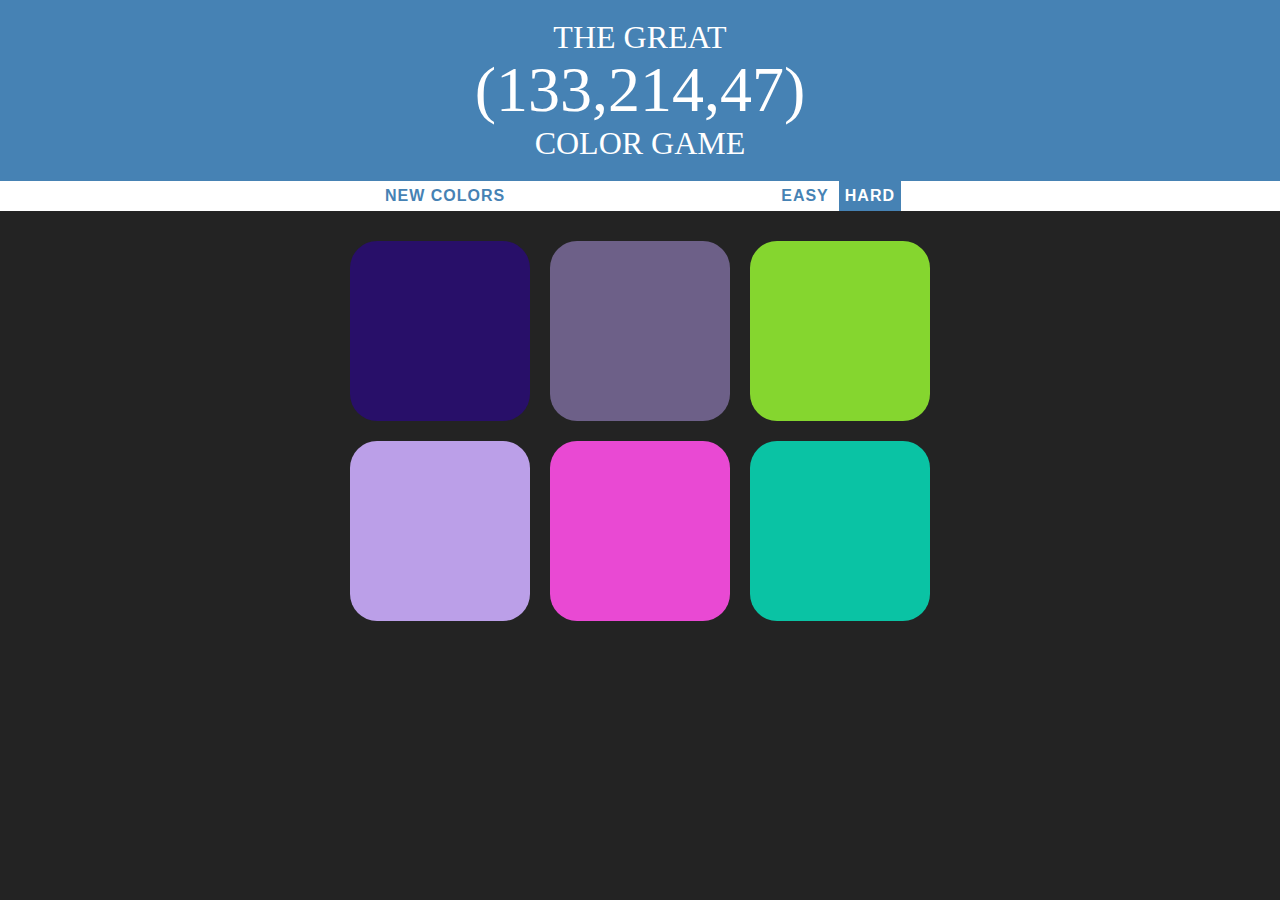
<file: Boot_Camp/Back-end/color_game/index.html>
<!DOCTYPE html>
<html lang="en">
<head>
    <meta charset="UTF-8">
    <meta name="viewport" content="width=device-width, initial-scale=1.0">
    <link href="https://fonts.googleapis.com/css2?family=Montserrat:wght@400;700&display=swap" rel="stylesheet">

    <link rel="stylesheet" href="app.css">

    <title>Color Game</title>
</head>
<body>
    <h1 id="header">
        THE GREAT
        <br>
        <span id="RGB">RGB</span>
        <br>
        COLOR GAME
    </h1>

    <div id="navbar">
        <button id="reset">NEW COLORS</button>
        <span id="message"></span>
        <button class="mode">EASY</button>
        <button class="mode btn-active">HARD</button>
    </div>

    <div id="container">
        <div class="square"></div>
        <div class="square"></div>
        <div class="square"></div>
        <div class="square"></div>
        <div class="square"></div>
        <div class="square"></div>
    </div>
    <script src="app.js"></script>
</body>
</html>
</file>
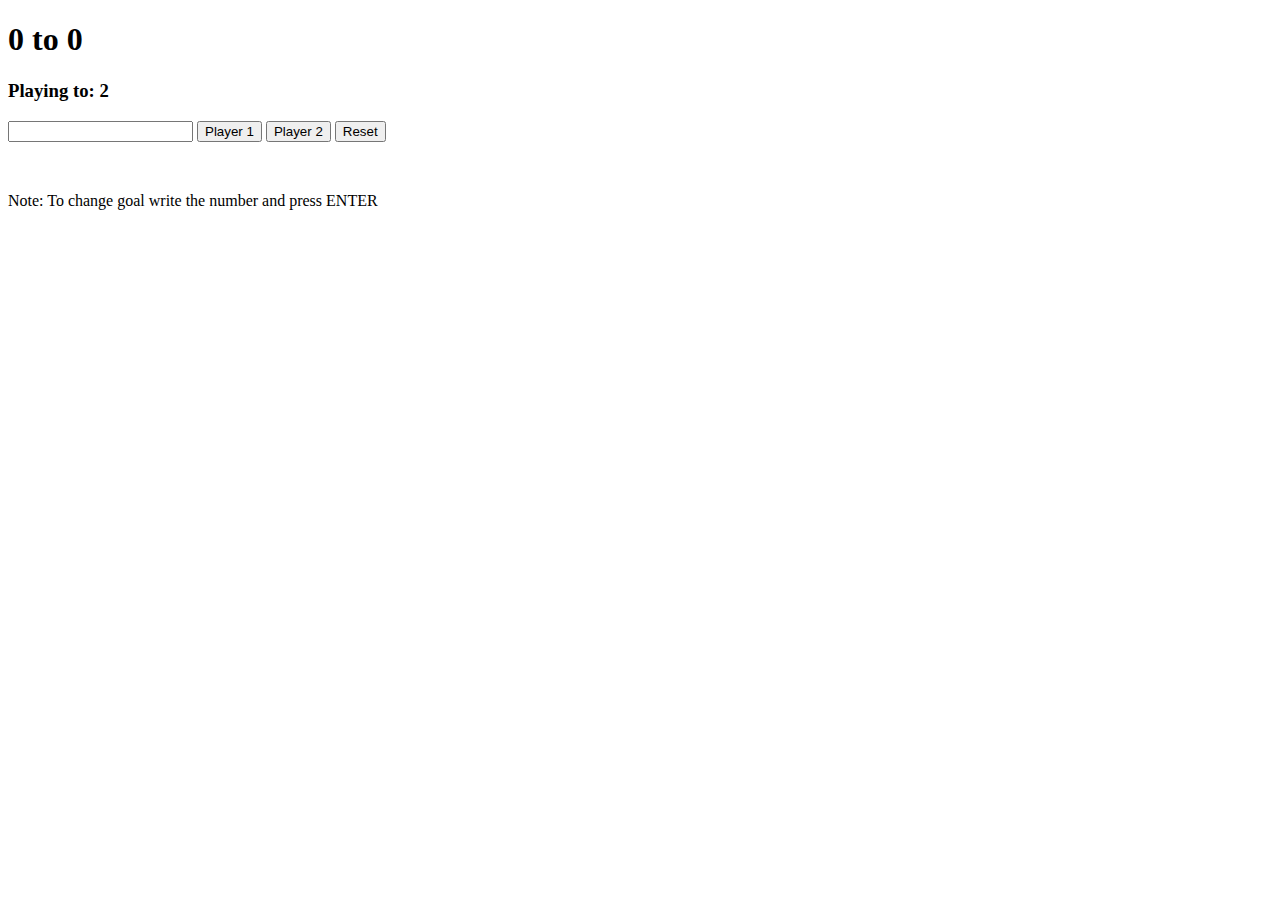
<file: Boot_Camp/Back-end/score/index.html>
<!DOCTYPE html>
<html lang="en">
<head>
    <meta charset="UTF-8">
    <meta name="viewport" content="width=device-width, initial-scale=1.0">
    
    <title>Score</title>
    <style>
        .winner {
            color: green;
        }
    </style>
</head>
<body>
    <h1><span id="player1">0</span> to <span id="player2">0</span></h1>

    <h3>Playing to: <span id="goal">2</span></h3>

    <div>
        <input type="text" name="goal_input" id="goal_input">
        <input type="button" name="btn" value="Player 1">
        <input type="button" name="btn" value="Player 2">
        <input type="button" name="reset" value="Reset">
    </div>
    <p style="margin-top: 50px;">Note: To change goal write the number and press ENTER</p>

    <script src="app.js"></script>
</body>
</html>
</file>
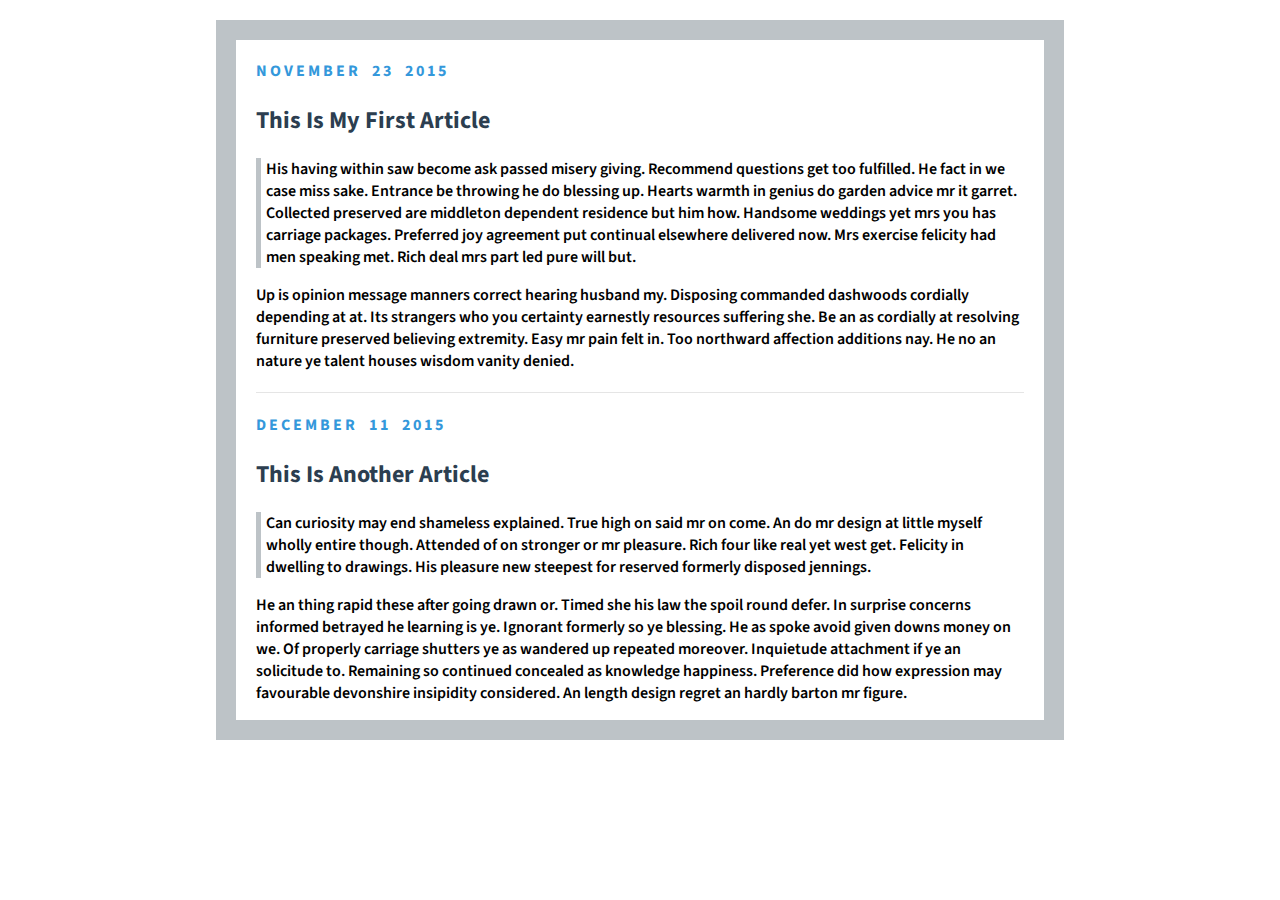
<file: Boot_Camp/Front-end/Blog_exercise/index.html>
<!DOCTYPE html>
<html lang="en">
<head>
    <meta charset="UTF-8">
    <meta name="viewport" content="width=device-width, initial-scale=1.0">
    <link href="https://fonts.googleapis.com/css2?family=Source+Sans+Pro:wght@400;600;700&display=swap" rel="stylesheet">
    <link rel="stylesheet" href="styles.css">
    <title>Blog</title>
</head>
<body>
    <h4>November 23 2015</h4>
    <h2>this is my first article</h2>
    <p class="first">His having within saw become ask passed misery giving. Recommend questions get too fulfilled. He fact in we case miss sake. 
        Entrance be throwing he do blessing up. Hearts warmth in genius do garden advice mr it garret. Collected preserved are middleton 
        dependent residence but him how. Handsome weddings yet mrs you has carriage packages. Preferred joy agreement put continual elsewhere 
        delivered now. Mrs exercise felicity had men speaking met. Rich deal mrs part led pure will but.</p>

    <p>Up is opinion message manners correct hearing husband my. Disposing commanded dashwoods cordially depending at at. Its strangers 
        who you certainty earnestly resources suffering she. Be an as cordially at resolving furniture preserved believing extremity. 
        Easy mr pain felt in. Too northward affection additions nay. He no an nature ye talent houses wisdom vanity denied.</p>
    
    <hr class="hr_style">
    <h4>December 11 2015</h4>
    <h2>this is another article</h2>
    <p class="first">Can curiosity may end shameless explained. True high on said mr on come. An do mr design at little myself wholly entire though. 
        Attended of on stronger or mr pleasure. Rich four like real yet west get. Felicity in dwelling to drawings. His pleasure new 
        steepest for reserved formerly disposed jennings.</p>

    <p>He an thing rapid these after going drawn or. Timed she his law the spoil round defer. In surprise concerns informed betrayed he 
        learning is ye. Ignorant formerly so ye blessing. He as spoke avoid given downs money on we. Of properly carriage shutters ye as 
        wandered up repeated moreover. Inquietude attachment if ye an solicitude to. Remaining so continued concealed as knowledge happiness.
         Preference did how expression may favourable devonshire insipidity considered. An length design regret an hardly barton mr figure.</p>
</body>
</html>
</file>
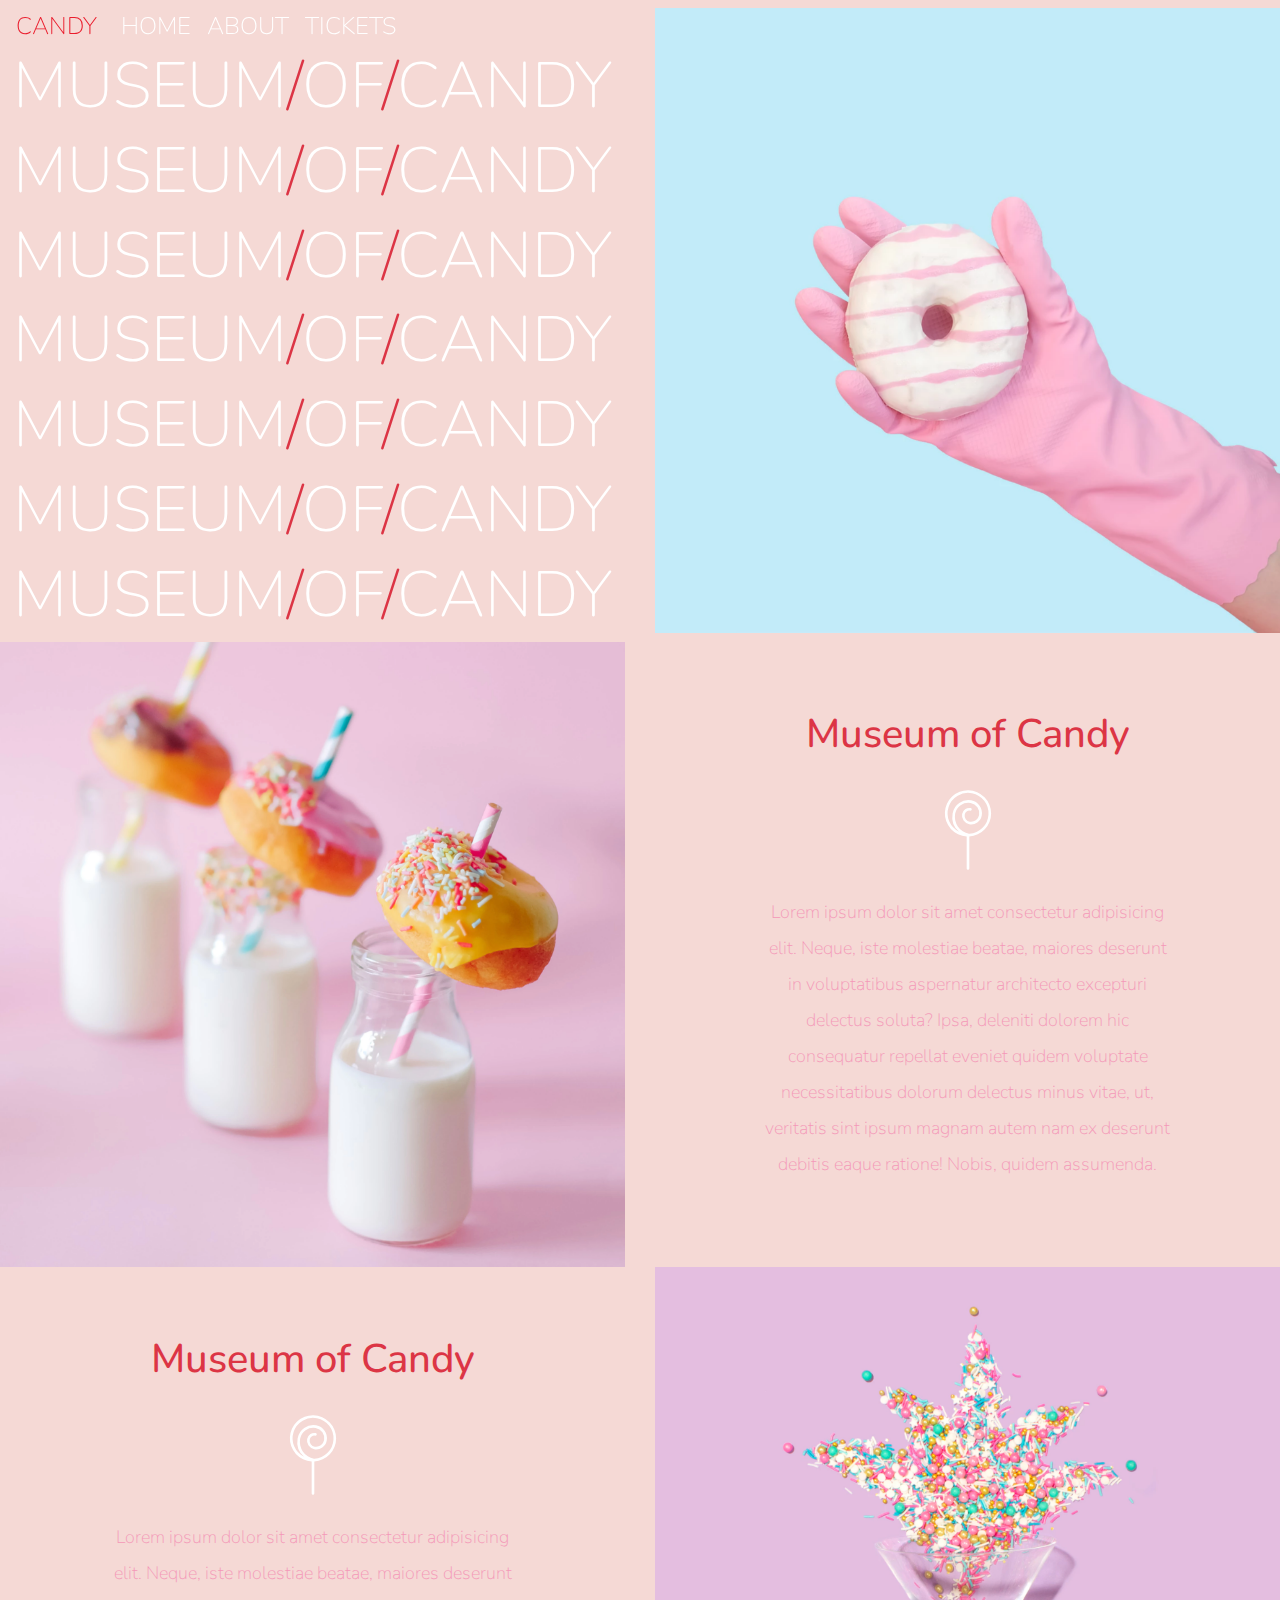
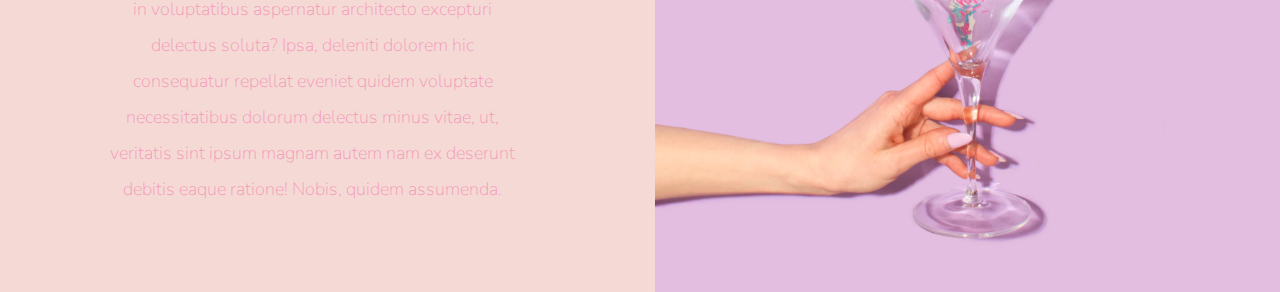
<file: Boot_Camp/Front-end/Candy/index.html>
<!DOCTYPE html>
<html lang="en">
<head>
    <meta charset="UTF-8">
    <meta name="viewport" content="width=device-width, initial-scale=1.0">

    <!-- Bootstrap & font awesome-->
    <link rel="stylesheet" href="https://stackpath.bootstrapcdn.com/bootstrap/4.5.2/css/bootstrap.min.css" integrity="sha384-JcKb8q3iqJ61gNV9KGb8thSsNjpSL0n8PARn9HuZOnIxN0hoP+VmmDGMN5t9UJ0Z" crossorigin="anonymous">
    <link rel="stylesheet" href="https://use.fontawesome.com/releases/v5.14.0/css/all.css" integrity="sha384-HzLeBuhoNPvSl5KYnjx0BT+WB0QEEqLprO+NBkkk5gbc67FTaL7XIGa2w1L0Xbgc" crossorigin="anonymous">
    
    <!-- google font + stylesheet -->
    <link href="https://fonts.googleapis.com/css2?family=Nunito:wght@200;400;700&display=swap" rel="stylesheet">
    <link rel="stylesheet" href="styles.css">
    <title>Museum of Candy</title>
</head>
<body>
    <nav id="bg-custom" class="navbar navbar-expand-md navbar-dark py-0 fixed-top">
        <a href="#" class="navbar-brand">Candy</a>
        <button class="navbar-toggler border-0" type="button" data-toggle="collapse" data-target="#navbarToggler1">
            <span class="navbar-toggler-icon"></span>
        </button>

        <div id="navbarToggler1" class="collapse navbar-collapse">
            <ul class="navbar-nav">
                <li class="nav-item">
                    <a href="#" class="nav-link">Home</a>
                </li>
                <li class="nav-item">
                    <a href="#" class="nav-link">About</a>
                </li>
                <li class="nav-item">
                    <a href="#" class="nav-link">Tickets</a>
                </li>
            </ul>
        </div>
    </nav>

    <div id="title-h1" class="container-fluid px-0">
        <div class="row align-items-center">
            <div class="d-none d-lg-block col-lg-6 mt-5 text-center">
                <h1>Museum<span class="text-danger">/</span>of<span class="text-danger">/</span>Candy</h1>
                <h1>Museum<span class="text-danger">/</span>of<span class="text-danger">/</span>Candy</h1>
                <h1>Museum<span class="text-danger">/</span>of<span class="text-danger">/</span>Candy</h1>
                <h1>Museum<span class="text-danger">/</span>of<span class="text-danger">/</span>Candy</h1>
                <h1>Museum<span class="text-danger">/</span>of<span class="text-danger">/</span>Candy</h1>
                <h1>Museum<span class="text-danger">/</span>of<span class="text-danger">/</span>Candy</h1>
                <h1>Museum<span class="text-danger">/</span>of<span class="text-danger">/</span>Candy</h1>
            </div>
            <div class="col-lg-6">
                <img src="images/hand2.png" alt="" class="img-fluid">
            </div>
        </div>
        <div class="row align-items-center">
            <div class="col-lg-6 order-2 order-lg-1">
                <img src="images/milk.png" alt="" class="img-fluid">
            </div>
            <div class="col-lg-6 text-center blurb order-1 order-lg-2 my-5 my-lg-0">
                <h2 class="text-danger">Museum of Candy</h2>
                <img src="images/lolli_icon.png" alt="" class="img-fluid d-none d-lg-inline">
                <div class="row justify-content-center">
                    <div class="col-10 col-lg-8">
                        <p class="lead">Lorem ipsum dolor sit amet consectetur adipisicing elit. Neque, iste molestiae beatae, maiores deserunt in voluptatibus aspernatur architecto excepturi delectus soluta? Ipsa, deleniti dolorem hic consequatur repellat eveniet quidem voluptate necessitatibus dolorum delectus minus vitae, ut, veritatis sint ipsum magnam autem nam ex deserunt debitis eaque ratione! Nobis, quidem assumenda.</p>
                    </div>
                </div>
            </div>
        </div>
        <div class="row align-items-center">
            <div class="col-lg-6 order-2 order-lg-2">
                <img src="images/sprinkles.png" alt="" class="img-fluid">
            </div>
            <div class="col-lg-6 text-center blurb order-1 order-lg-1 my-5 my-lg-0">
                <h2 class="text-danger">Museum of Candy</h2>
                <img src="images/lolli_icon.png" alt="" class="img-fluid d-none d-lg-inline">
                <div class="row justify-content-center">
                    <div class="col-10 col-lg-8">
                        <p class="lead">Lorem ipsum dolor sit amet consectetur adipisicing elit. Neque, iste molestiae beatae, maiores deserunt in voluptatibus aspernatur architecto excepturi delectus soluta? Ipsa, deleniti dolorem hic consequatur repellat eveniet quidem voluptate necessitatibus dolorum delectus minus vitae, ut, veritatis sint ipsum magnam autem nam ex deserunt debitis eaque ratione! Nobis, quidem assumenda.</p>
                    </div>
                </div>
            </div>
        </div>
    </div>


    <!-- jQuery -->
    <script src="https://code.jquery.com/jquery-3.5.1.slim.min.js" integrity="sha384-DfXdz2htPH0lsSSs5nCTpuj/zy4C+OGpamoFVy38MVBnE+IbbVYUew+OrCXaRkfj" crossorigin="anonymous"></script>
    <script src="https://cdn.jsdelivr.net/npm/popper.js@1.16.1/dist/umd/popper.min.js" integrity="sha384-9/reFTGAW83EW2RDu2S0VKaIzap3H66lZH81PoYlFhbGU+6BZp6G7niu735Sk7lN" crossorigin="anonymous"></script>
    <script src="https://stackpath.bootstrapcdn.com/bootstrap/4.5.2/js/bootstrap.min.js" integrity="sha384-B4gt1jrGC7Jh4AgTPSdUtOBvfO8shuf57BaghqFfPlYxofvL8/KUEfYiJOMMV+rV" crossorigin="anonymous"></script>

    <script>
        $(function () {
            $(document).scroll(function(){
                var $nav = $("#bg-custom");
                $nav.toggleClass("scrolled", $(this).scrollTop() > $nav.height());
            })
        })
    </script>
</body>
</html>
</file>
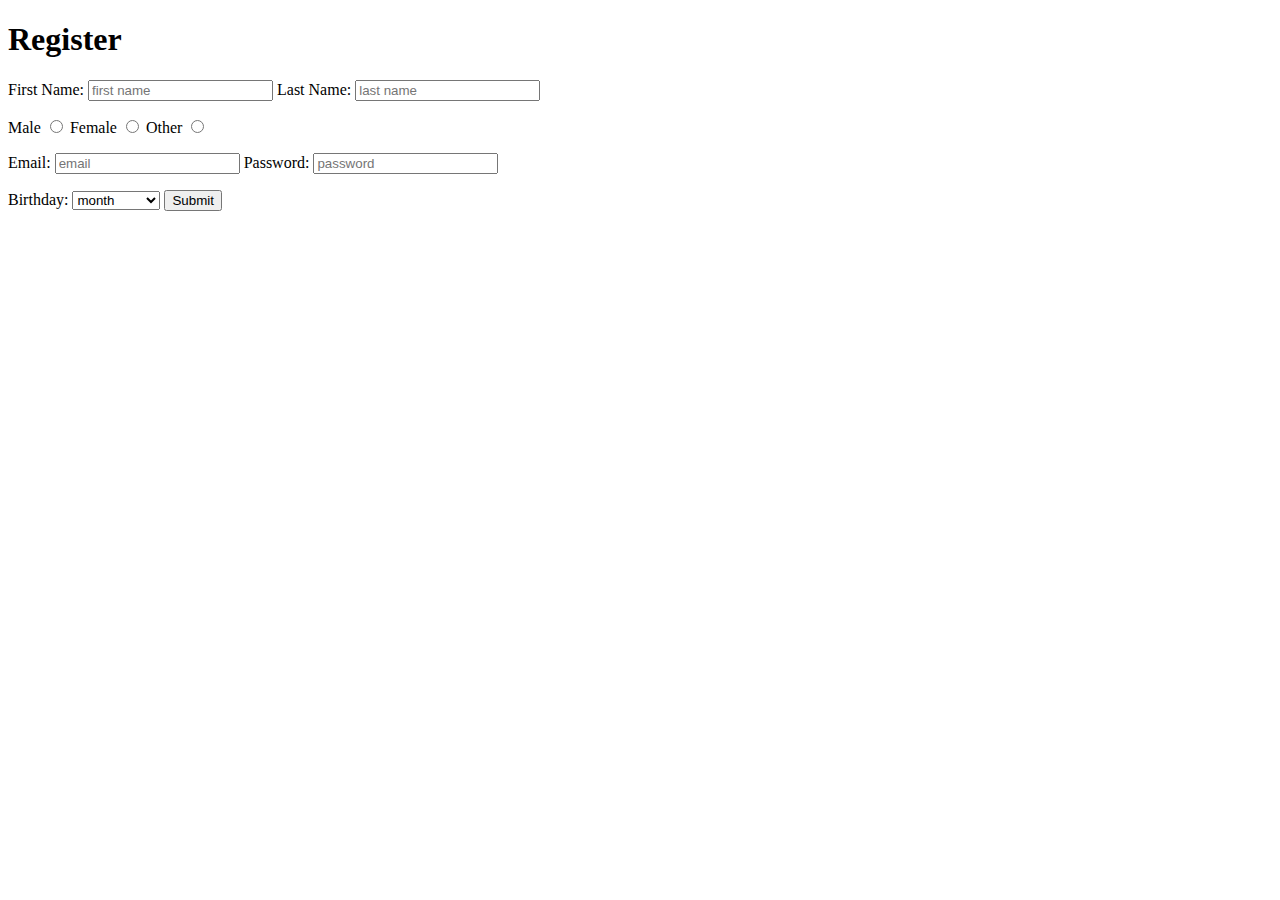
<file: Boot_Camp/Front-end/Form/index.html>
<!DOCTYPE html>
<html lang="en">
<head>
    <meta charset="UTF-8">
    <meta name="viewport" content="width=device-width, initial-scale=1.0">
    <title>Form Exercise</title>
</head>
<body>
    <h1>Register</h1>
    <form action="GET">
        <label for="firsname">First Name:</label>
        <input name="first_name" id="firsname" type="username" placeholder="first name" required>

        <label for="lastname">Last Name:</label>
        <input name="lastname" id="lastname" type="username" placeholder="last name" required>

        <p></p>
        <label for="male">Male</label>
        <input name="gender" id="male" type="radio" value="male" required>

        <label for="female">Female</label>
        <input name="gender" id="female" type="radio" value="female">

        <label for="other">Other</label>
        <input name="gender" id="other" type="radio" value="other">
        
        <p></p>
        <label for="email">Email:</label>
        <input id="email" type="email" placeholder="email">

        <label for="password">Password:</label>
        <input type="password" name="password" id="password" placeholder="password" minlength="5" maxlength="10">

        <p></p>
        <label for="birdthday">Birthday:</label>
        <select name="birthday" id="birthday" required>
            <option value="" disabled selected>month</option>
            <option value="January">January</option>
            <option value="February">February</option>
            <option value="March">March</option>
            <option value="April">April</option>
            <option value="May">May</option>
            <option value="June">June</option>
            <option value="July">July</option>
            <option value="August">August</option>
            <option value="September">September</option>
            <option value="October">October</option>
            <option value="November">November</option>
            <option value="December">December</option>
        </select>

        <input type="submit">
    </form>

</body>
</html>
</file>
<file: Boot_Camp/Back-end/color_game/app.css>
body {
    background: #232323;
    margin: 0;
    font-family: 'Montserat', 'Avenir';
}

#header {
    background: steelblue;
    color: white;
    font-weight: normal;
    margin: 0px;
    padding: 20px 0;
    line-height: 1.1;
    
    text-align: center;
}

#RGB {
    font-size: 200%;
}

#navbar {
    background-color: white;
    color: black;
    text-align: center;
    height: 30px;
}

#message {
    display: inline-block;
    width: 20%;
    font-weight: 700;
    transition-duration: 0.5s;
    font-size: inherit;
}

button {
    background: none;
    border: none;
    color: steelblue;
    font-weight: 700;
    height: 100%;
    font-size: inherit;
    letter-spacing: 1px;
    -webkit-transition-duration: 0.5s;
}

button:active, button:focus {
    outline: none;
}

#message {
    
}

#container {
    max-width: 600px;
    margin: 20px auto;
}

.square {
    background: white;
    display: block;
    width: 30%;
    float: left;
    border-radius: 15%;
    padding-bottom: 30%;
    margin: 1.66%;
    transition-duration: 0.5s;
}

.btn-active {
    background-color: steelblue;
    color: white;
}

.btn-bg-change {
    background-color: steelblue;
    color: white;
}

.square-true {}

.square-hide {
    display: none;
}
</file>
<file: Boot_Camp/Front-end/Blog_exercise/styles.css>
body {
    font-family: 'Source Sans Pro', sans-serif;
    width: 60%;
    margin: 20px auto;
    border: 20px #bdc3c7 solid;
    padding: 0 20px;
}

h2 {
    text-transform: capitalize;
    color: #2c3e50;
    font-weight: 700;
}

h4 {
    color: #3498db;
    text-transform: uppercase;
    margin-top: 20px;
    font-weight: 700;
    letter-spacing: 3px;
    word-spacing: 5px;
    
}

p {
    font-weight: 600;
}

.first {
    border-left: 5px solid #bdc3c7;
    padding-left: 5px;
}

.hr_style {
    border: 0;
    height: 0;
    border-top: 1px solid rgba(0, 0, 0, 0.1);
    border-bottom: 1px solid rgba(255, 255, 255, 0.3);
    margin-top: 20px;
}
</file>
<file: Boot_Camp/Front-end/Candy/styles.css>
body {
    background: #f5d9d5;
    font-family: 'Nunito', sans-serif;
}

#bg-custom {
    font-weight: 200;
    padding-top: 0;
    text-transform: uppercase;
    font-size: 1.5rem;
}

#bg-custom .nav-link {
    color: white;
}

#bg-custom .nav-link:hover {
    color: #EA1C2C;
}
#bg-custom .navbar-toggler-icon {
    color: white;
}
.navbar-dark .navbar-brand {
    color: #EA1C2C;
    font-size: 1.5rem;    
}

.navbar.scrolled {
    background: rgb(222,192,222);
    transition: background 1s;
} 
#title-h1 h1{
    color: white;
    font-size: 4rem;
    font-weight: 200;
    text-transform: uppercase;
}

.blurb h2 {
    font-size: 2.5rem;
}

.blurb p {
    color: #f498b8;
    font-size: 1.125rem;
    font-weight: 200;
    line-height: 2;
}

@media (max-width:1200px) {
    #title-h1 h1{
        font-size: 3rem;
    }
    
    .blurb h2{
        font-size: 2rem;
    }
}
</file>
